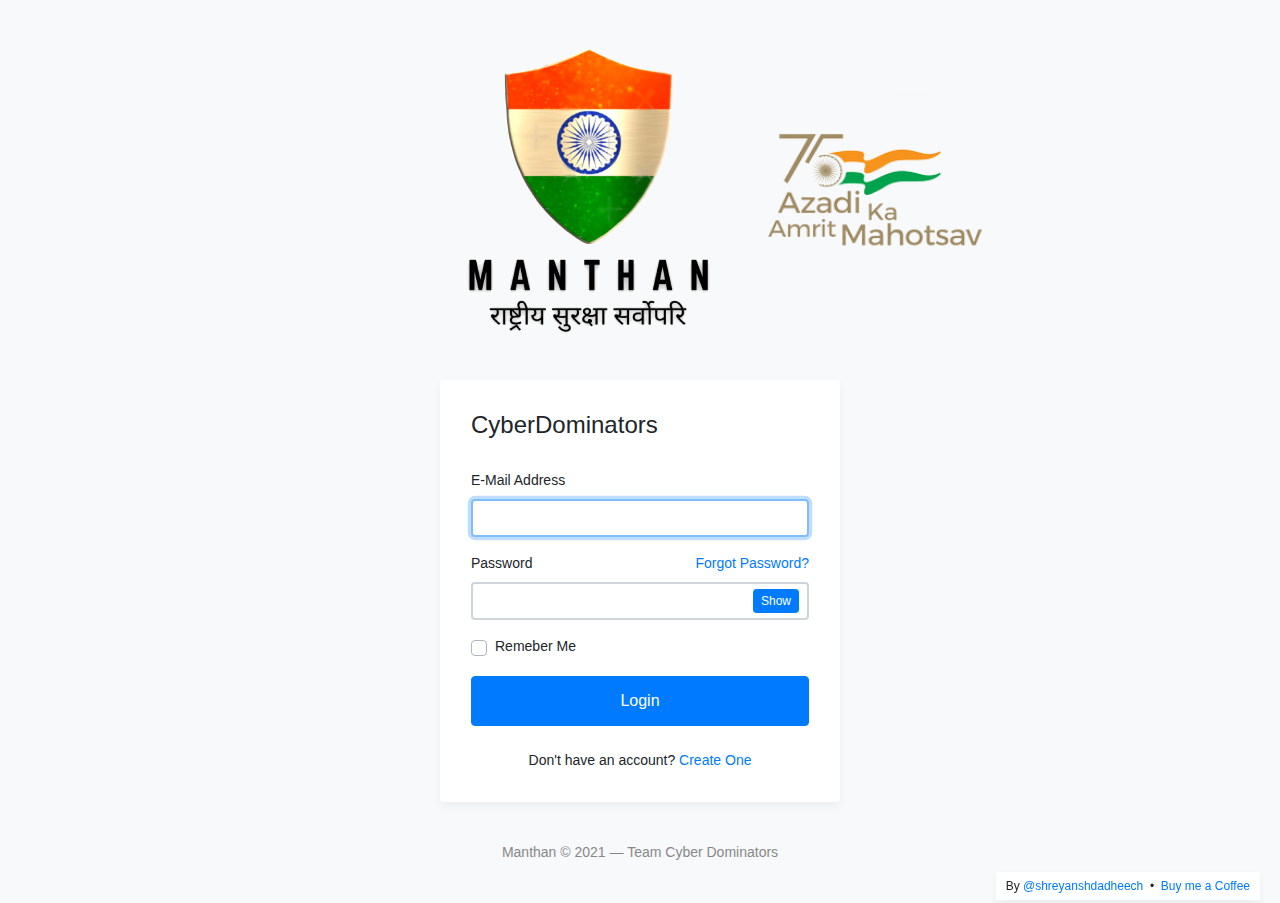
<file: index.html>
<!DOCTYPE html>
<html lang="en">
<head>
	<meta charset="utf-8">
	<meta name="author" content="shreyanshdadheecha">
	<meta name="viewport" content="width=device-width,initial-scale=1">
	<title>CyberDominators Manthan2021</title>
	<link rel="stylesheet" href="https://stackpath.bootstrapcdn.com/bootstrap/4.3.1/css/bootstrap.min.css" integrity="sha384-ggOyR0iXCbMQv3Xipma34MD+dH/1fQ784/j6cY/iJTQUOhcWr7x9JvoRxT2MZw1T" crossorigin="anonymous">
	<link rel="stylesheet" type="text/css" href="css/my-login.css">
</head>

<body class="my-login-page">
	<section class="h-100">
		<div class="container h-100">
			<div class="row justify-content-md-center h-100">
				<div class="card-wrapper">
					<div class="brand">
						<img src="img/logo.jpg" alt="logo">
					</div>
					<div class="card fat">
						<div class="card-body">
							
														<h4 class="card-title">CyberDominators</h4>
							<form method="POST" class="my-login-validation" novalidate="">
								<div class="form-group">
									<label for="email">E-Mail Address</label>
									<input id="email" type="email" class="form-control" name="email" value="" required autofocus>
									<div class="invalid-feedback">
										Email is invalid
									</div>
								</div>

								<div class="form-group">
									<label for="password">Password
										<a href="forgot.html" class="float-right">
											Forgot Password?
										</a>
									</label>
									<input id="password" type="password" class="form-control" name="password" required data-eye>
								    <div class="invalid-feedback">
								    	Password is required
							    	</div>
								</div>

								<div class="form-group">
									<div class="custom-checkbox custom-control">
										<input type="checkbox" name="remember" id="remember" class="custom-control-input">
										<label for="remember" class="custom-control-label">Remeber Me</label>
									</div>
								</div>

								<div class="form-group m-0">
									<button onclick="location.href = '/admin';" type="submit" class="btn btn-primary btn-block">
										Login
									</button>
								</div>
								<div class="mt-4 text-center">
									Don't have an account? <a href="register.html">Create One</a>
								</div>
							</form>
						</div>
					</div>
					<div class="footer">
						Manthan &copy; 2021 &mdash; Team Cyber Dominators
					</div>
				</div>
			</div>
		</div>
	</section>

	<script src="https://code.jquery.com/jquery-3.3.1.slim.min.js" integrity="sha384-q8i/X+965DzO0rT7abK41JStQIAqVgRVzpbzo5smXKp4YfRvH+8abtTE1Pi6jizo" crossorigin="anonymous"></script>
	<script src="https://cdnjs.cloudflare.com/ajax/libs/popper.js/1.14.7/umd/popper.min.js" integrity="sha384-UO2eT0CpHqdSJQ6hJty5KVphtPhzWj9WO1clHTMGa3JDZwrnQq4sF86dIHNDz0W1" crossorigin="anonymous"></script>
	<script src="https://stackpath.bootstrapcdn.com/bootstrap/4.3.1/js/bootstrap.min.js" integrity="sha384-JjSmVgyd0p3pXB1rRibZUAYoIIy6OrQ6VrjIEaFf/nJGzIxFDsf4x0xIM+B07jRM" crossorigin="anonymous"></script>
	<script src="js/my-login.js"></script>
</body>
</html>
</file>
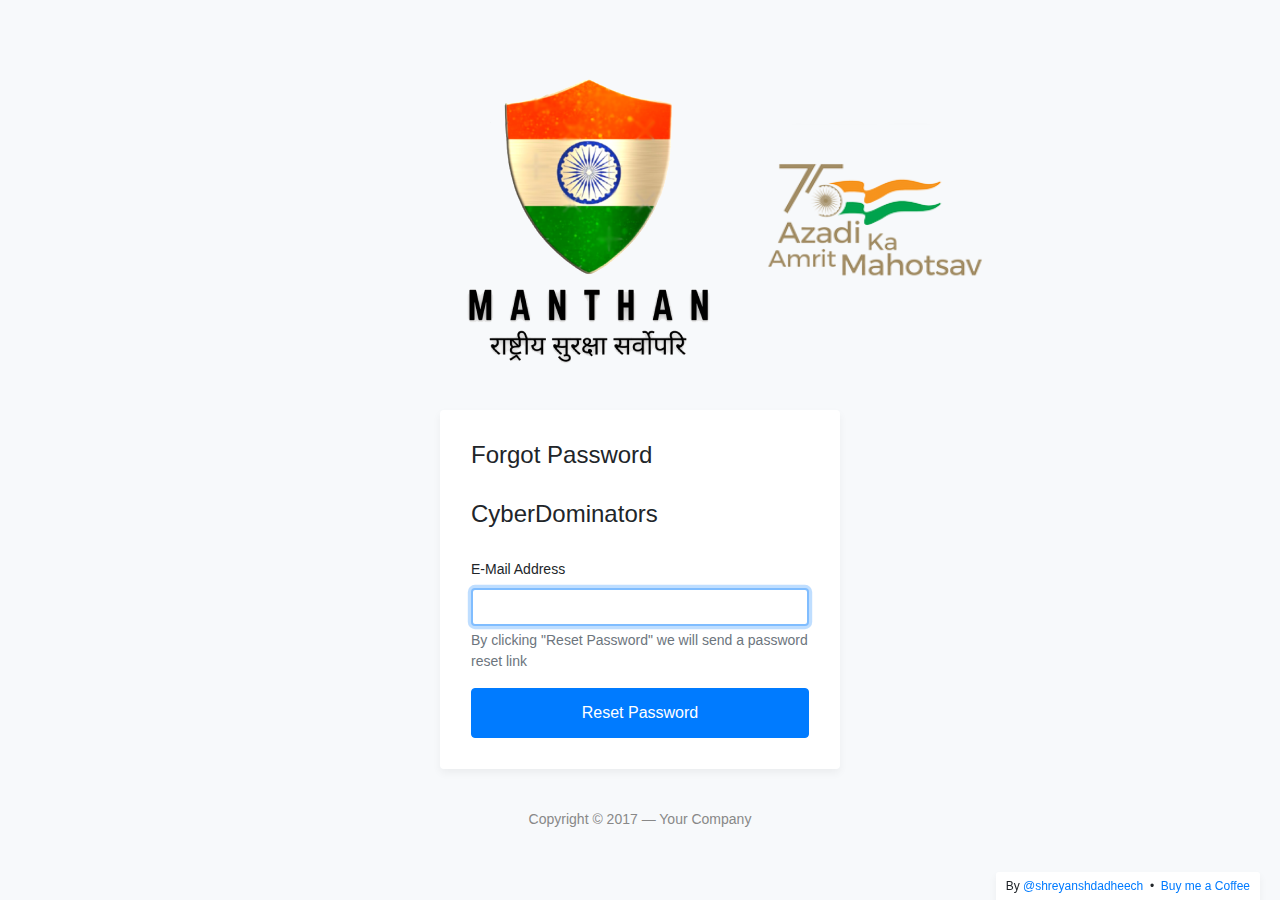
<file: forgot.html>
<!DOCTYPE html>
<html lang="en">
<head>
	<meta charset="utf-8">
	<meta name="author" content="shreyanshdadheech">
	<meta name="viewport" content="width=device-width,initial-scale=1">
	<title>Forgot</title>
	<link rel="stylesheet" href="https://stackpath.bootstrapcdn.com/bootstrap/4.3.1/css/bootstrap.min.css" integrity="sha384-ggOyR0iXCbMQv3Xipma34MD+dH/1fQ784/j6cY/iJTQUOhcWr7x9JvoRxT2MZw1T" crossorigin="anonymous">
	<link rel="stylesheet" type="text/css" href="css/my-login.css">
</head>
<body class="my-login-page">
	<section class="h-100">
		<div class="container h-100">
			<div class="row justify-content-md-center align-items-center h-100">
				<div class="card-wrapper">
					<div class="brand">
						<img src="img/logo.jpg" alt="bootstrap 4 login page">
					</div>
					<div class="card fat">
						<div class="card-body">
							<h4 class="card-title">Forgot Password</h4>
														<h4 class="card-title">CyberDominators</h4>
							<form method="POST" class="my-login-validation" novalidate="">
								<div class="form-group">
									<label for="email">E-Mail Address</label>
									<input id="email" type="email" class="form-control" name="email" value="" required autofocus>
									<div class="invalid-feedback">
										Email is invalid
									</div>
									<div class="form-text text-muted">
										By clicking "Reset Password" we will send a password reset link
									</div>
								</div>

								<div class="form-group m-0">
									<button type="submit" class="btn btn-primary btn-block">
										Reset Password
									</button>
								</div>
							</form>
						</div>
					</div>
					<div class="footer">
						Copyright &copy; 2017 &mdash; Your Company 
					</div>
				</div>
			</div>
		</div>
	</section>

	<script src="https://code.jquery.com/jquery-3.3.1.slim.min.js" integrity="sha384-q8i/X+965DzO0rT7abK41JStQIAqVgRVzpbzo5smXKp4YfRvH+8abtTE1Pi6jizo" crossorigin="anonymous"></script>
	<script src="js/my-login.js"></script>
</body>
</html>
</file>
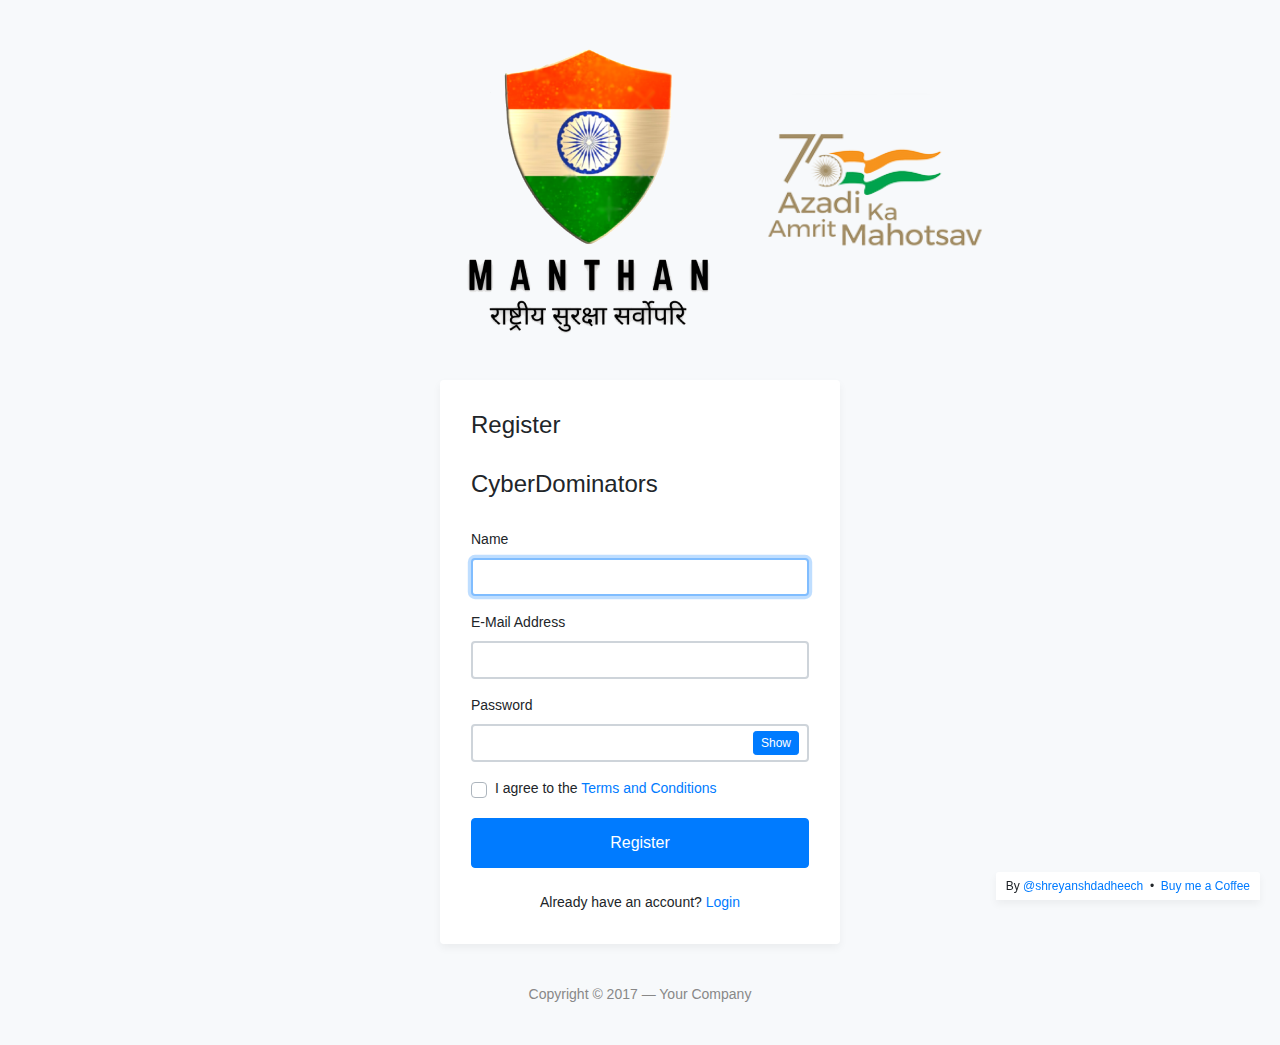
<file: register.html>
<!DOCTYPE html>
<html lang="en">
<head>
	<meta charset="utf-8">
	<meta name="author" content="shreyanshdadheech">
	<meta name="viewport" content="width=device-width,initial-scale=1">
	<title>Register</title>
	<link rel="stylesheet" href="https://stackpath.bootstrapcdn.com/bootstrap/4.3.1/css/bootstrap.min.css" integrity="sha384-ggOyR0iXCbMQv3Xipma34MD+dH/1fQ784/j6cY/iJTQUOhcWr7x9JvoRxT2MZw1T" crossorigin="anonymous">
	<link rel="stylesheet" type="text/css" href="css/my-login.css">
</head>
<body class="my-login-page">
	<section class="h-100">
		<div class="container h-100">
			<div class="row justify-content-md-center h-100">
				<div class="card-wrapper">
					<div class="brand">
						<img src="img/logo.jpg" alt="bootstrap 4 login page">
					</div>
					<div class="card fat">
						<div class="card-body">
							<h4 class="card-title">Register</h4>
														<h4 class="card-title">CyberDominators</h4>
							<form method="POST" class="my-login-validation" novalidate="">
								<div class="form-group">
									<label for="name">Name</label>
									<input id="name" type="text" class="form-control" name="name" required autofocus>
									<div class="invalid-feedback">
										What's your name?
									</div>
								</div>

								<div class="form-group">
									<label for="email">E-Mail Address</label>
									<input id="email" type="email" class="form-control" name="email" required>
									<div class="invalid-feedback">
										Your email is invalid
									</div>
								</div>

								<div class="form-group">
									<label for="password">Password</label>
									<input id="password" type="password" class="form-control" name="password" required data-eye>
									<div class="invalid-feedback">
										Password is required
									</div>
								</div>

								<div class="form-group">
									<div class="custom-checkbox custom-control">
										<input type="checkbox" name="agree" id="agree" class="custom-control-input" required="">
										<label for="agree" class="custom-control-label">I agree to the <a href="#">Terms and Conditions</a></label>
										<div class="invalid-feedback">
											You must agree with our Terms and Conditions
										</div>
									</div>
								</div>

								<div class="form-group m-0">
									<button type="submit" class="btn btn-primary btn-block">
										Register
									</button>
								</div>
								<div class="mt-4 text-center">
									Already have an account? <a href="index.html">Login</a>
								</div>
							</form>
						</div>
					</div>
					<div class="footer">
						Copyright &copy; 2017 &mdash; Your Company 
					</div>
				</div>
			</div>
		</div>
	</section>

	<script src="https://code.jquery.com/jquery-3.3.1.slim.min.js" integrity="sha384-q8i/X+965DzO0rT7abK41JStQIAqVgRVzpbzo5smXKp4YfRvH+8abtTE1Pi6jizo" crossorigin="anonymous"></script>
	<script src="https://stackpath.bootstrapcdn.com/bootstrap/4.3.1/js/bootstrap.min.js" integrity="sha384-JjSmVgyd0p3pXB1rRibZUAYoIIy6OrQ6VrjIEaFf/nJGzIxFDsf4x0xIM+B07jRM" crossorigin="anonymous"></script>
	<script src="js/my-login.js"></script>
</body>
</html>
</file>
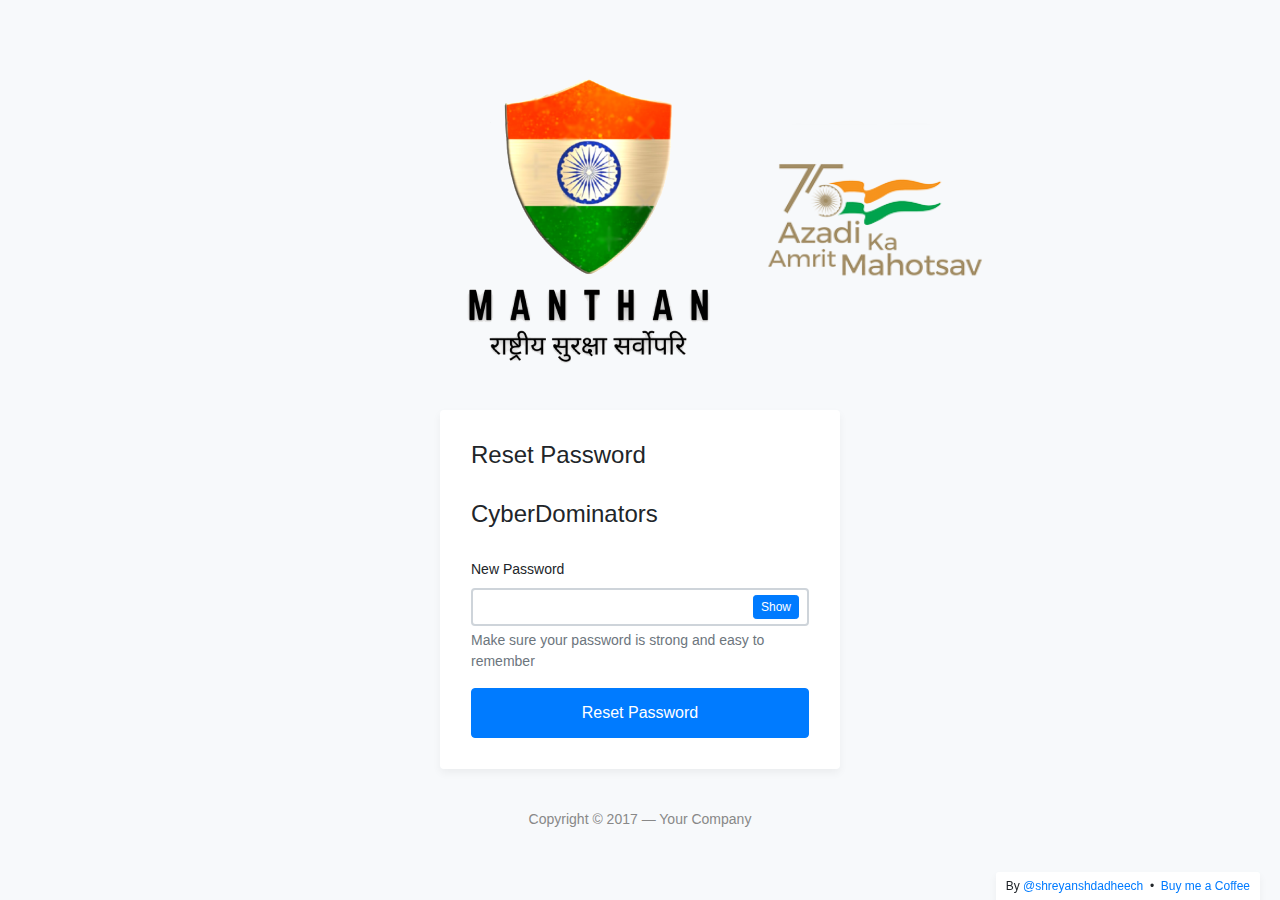
<file: reset.html>
<!DOCTYPE html>
<html lang="en">
<head>
	<meta charset="utf-8">
	<meta name="author" content="shreyanshdadheech">
	<meta name="viewport" content="width=device-width,initial-scale=1">
	<title>My Login Page &mdash; Bootstrap 4 Login Page Snippet</title>
	<link rel="stylesheet" href="https://stackpath.bootstrapcdn.com/bootstrap/4.3.1/css/bootstrap.min.css" integrity="sha384-ggOyR0iXCbMQv3Xipma34MD+dH/1fQ784/j6cY/iJTQUOhcWr7x9JvoRxT2MZw1T" crossorigin="anonymous">
	<link rel="stylesheet" type="text/css" href="css/my-login.css">
</head>
<body class="my-login-page">
	<section class="h-100">
		<div class="container h-100">
			<div class="row justify-content-md-center align-items-center h-100">
				<div class="card-wrapper">
					<div class="brand">
						<img src="img/logo.jpg" alt="bootstrap 4 login page">
					</div>
					<div class="card fat">
						<div class="card-body">
							<h4 class="card-title">Reset Password</h4>
														<h4 class="card-title">CyberDominators</h4>
							<form method="POST" class="my-login-validation" novalidate="">
								<div class="form-group">
									<label for="new-password">New Password</label>
									<input id="new-password" type="password" class="form-control" name="password" required autofocus data-eye>
									<div class="invalid-feedback">
										Password is required
									</div>
									<div class="form-text text-muted">
										Make sure your password is strong and easy to remember
									</div>
								</div>

								<div class="form-group m-0">
									<button type="submit" class="btn btn-primary btn-block">
										Reset Password
									</button>
								</div>
							</form>
						</div>
					</div>
					<div class="footer">
						Copyright &copy; 2017 &mdash; Your Company 
					</div>
				</div>
			</div>
		</div>
	</section>

	<script src="https://code.jquery.com/jquery-3.3.1.slim.min.js" integrity="sha384-q8i/X+965DzO0rT7abK41JStQIAqVgRVzpbzo5smXKp4YfRvH+8abtTE1Pi6jizo" crossorigin="anonymous"></script>
	<script src="https://stackpath.bootstrapcdn.com/bootstrap/4.3.1/js/bootstrap.min.js" integrity="sha384-JjSmVgyd0p3pXB1rRibZUAYoIIy6OrQ6VrjIEaFf/nJGzIxFDsf4x0xIM+B07jRM" crossorigin="anonymous"></script>
	<script src="js/my-login.js"></script>
</body>
</html>
</file>
<file: css/my-login.css>
html,body {
	height: 100%;
}

body.my-login-page {
	background-color: #f7f9fb;
	font-size: 14px;
}

.my-login-page .brand {
	
	
	
	margin: 0 auto;
	margin: 40px auto;
	
	position: relative;
	z-index: 1;
}

.my-login-page .brand img {
	
}

.my-login-page .card-wrapper {
	width: 400px;
}

.my-login-page .card {
	border-color: transparent;
	box-shadow: 0 4px 8px rgba(0,0,0,.05);
}

.my-login-page .card.fat {
	padding: 10px;
}

.my-login-page .card .card-title {
	margin-bottom: 30px;
}

.my-login-page .form-control {
	border-width: 2.3px;
}

.my-login-page .form-group label {
	width: 100%;
}

.my-login-page .btn.btn-block {
	padding: 12px 10px;
}

.my-login-page .footer {
	margin: 40px 0;
	color: #888;
	text-align: center;
}

@media screen and (max-width: 425px) {
	.my-login-page .card-wrapper {
		width: 90%;
		margin: 0 auto;
	}
}

@media screen and (max-width: 320px) {
	.my-login-page .card.fat {
		padding: 0;
	}

	.my-login-page .card.fat .card-body {
		padding: 15px;
	}
}
</file>
